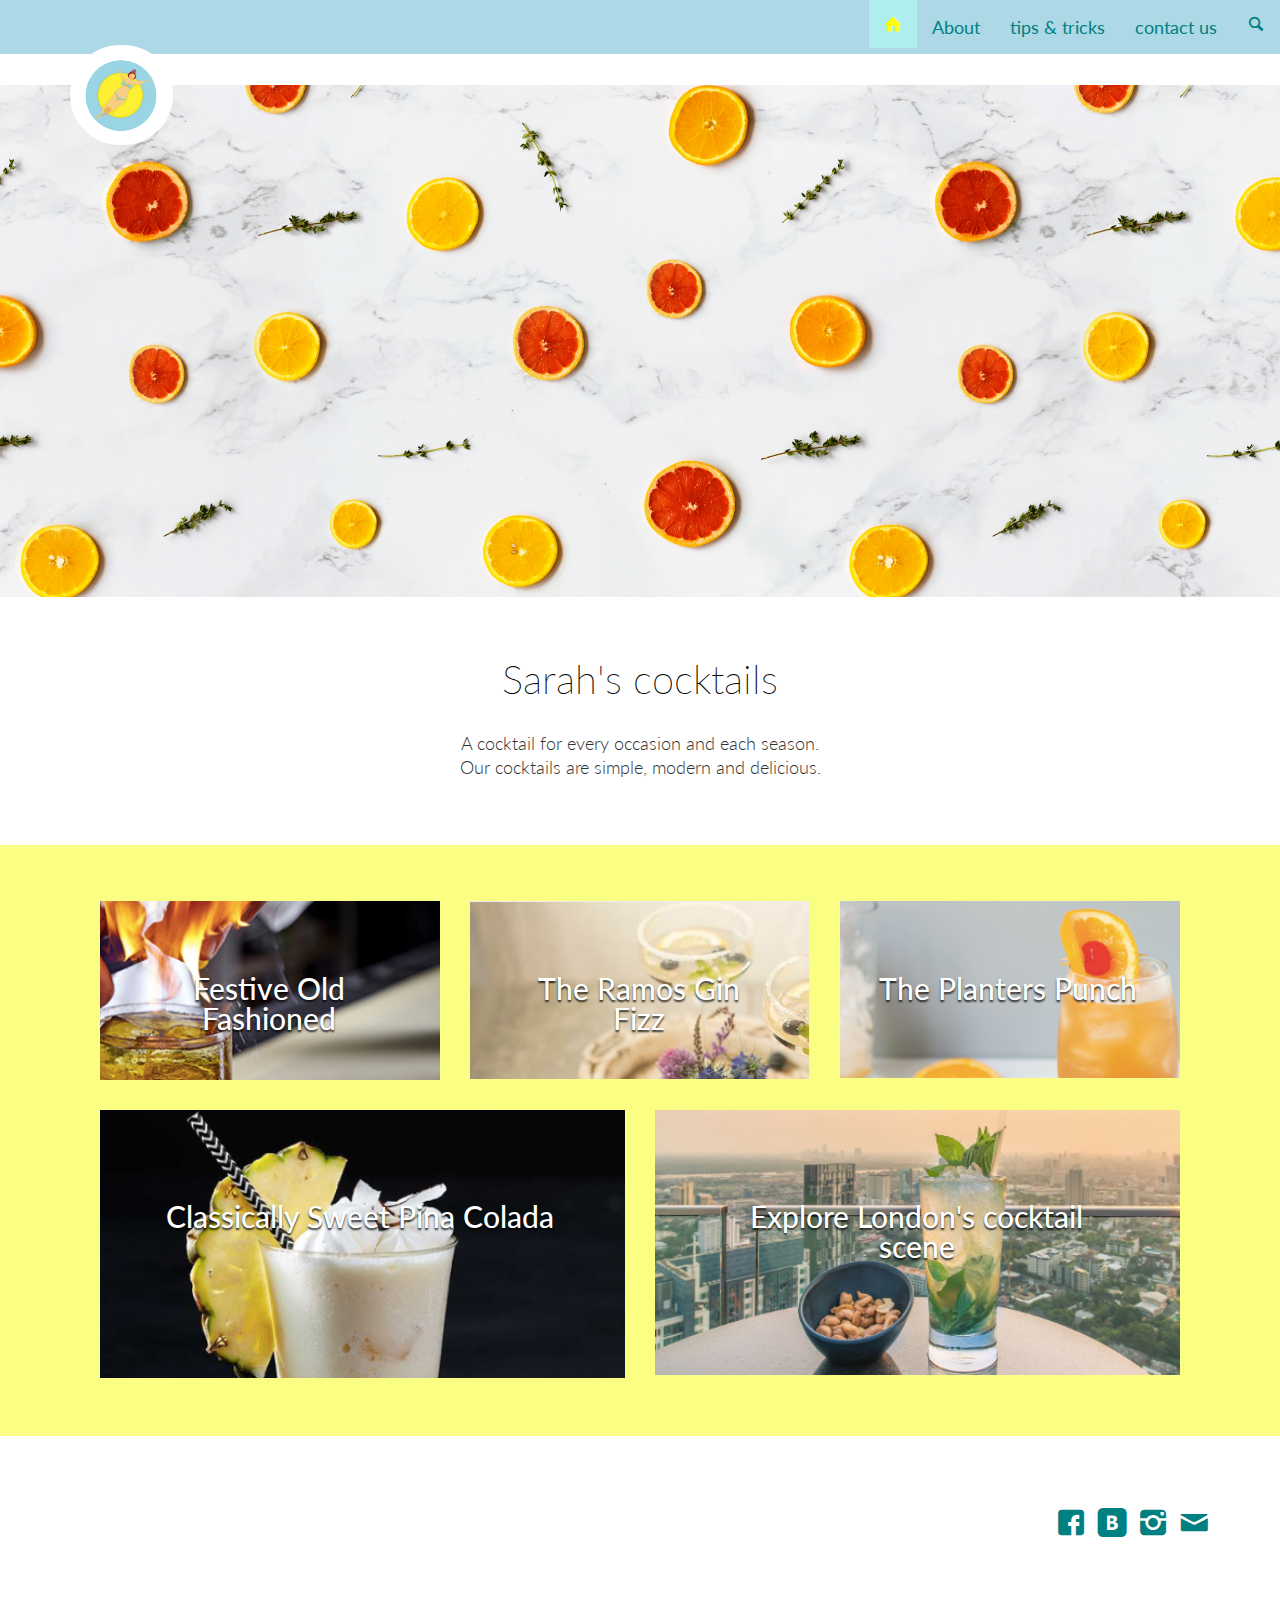
<file: index.html>
<!DOCTYPE html>
<head>
	<meta charset="utf-8">
	<title>Call Sarah</title>
	<meta name="description" content="">
	<meta name="author" content="">

	<!-- Moobile Specific Meta -->
	<meta name="viewport" content="width=device-width, initial-scale=1, maximum-scale=1, user-scalable=no">

	<link rel="stylesheet" href="style/styles.css" />
	<link href='http://fonts.googleapis.com/css?family=Roboto:400,100,300,500,700,900&subset=latin,cyrillic' rel='stylesheet'>
	<link href='http://fonts.googleapis.com/css?family=Philosopher&subset=latin,cyrillic' rel='stylesheet'>
	<link href="https://fonts.googleapis.com/css?family=Lato" rel="stylesheet">

</head>
<body>

	<header>
		<div class="row">
			<div class="navbar navbar-default navbar-fixed-top">

				<div class="header-1 hidden-xs">
					<div class="container">

						<div class="clearfix"></div>

							<a href="index.html">
								<img class="logo hidden-xs" src="images/logo.png" alt="Call Sarah - Cocktail making" />
							</a>

						<div class="clearfix"></div>

						<div class="nav navbar-nav navbar-right hidden-xs">
						<!--	<p>langs</p> -->
						</div>
					</div>
				</div>

				<div class="header-2">
					<div class="navbar-collapse collapse navbar-ex1-collapse">
						<ul class="nav navbar-nav navbar-right main-menu">
							<li class="active">
								<a href="index.html" class="icon-house"></a>
							</li>
							<li>
								<a href="#">About</a>
							</li>
							<li>
								<a href="#">tips & tricks</a>
							</li>
							<li>
								<a href="ContactUs.html">contact us</a>
							</li>
							<li>
								<a class="icon-search" href="#"></a>
							</li>
						</ul>
					</div>
				</div>
			</div>
		</div>
	</header>

	<section>
		<div class="slider hidden-xs">
			<a href="#">
				<img src="images/bg.png" alt="" />
			</a>
		</div>
		<img class="img-responsive visible-xs" src="images/bg.png" alt="" />
		<div class="container-fluid">
			<div class="row align-center desc">
				<div class="container">
					<div class="space1"></div>
					<h1>Sarah's cocktails</h1>
					<p>A cocktail for every occasion and each season.<br>
						Our cocktails are simple, modern and delicious.</p>

					<div class="space4"></div>
				</div>
			</div>
			<div class="row align-center services desc">
				<div class="container">
					<div class="triangle"></div>

					<div class="space4"></div>
					<div class="col-md-12">
						<ul class="inline">
							<li class="fast-btn col-md-4">
								<a href="oldfashioned.html">
									<figure>
										<p>
											Festive Old Fashioned
										</p>
										<img src="images/1.png" alt="Christmas holly and baubles" />
									</figure>
								</a>
							</li>
							<li class="fast-btn col-md-4">
								<a href="ramos.html">
									<figure>
										<p>
										The Ramos Gin Fizz
										</p>
										<img src="images/2.png" alt="" />
									</figure>
								</a>
							</li>
							<li class="fast-btn col-md-4">
								<a href="planters.html">
									<figure>
										<p>
											The Planters Punch
										</p>
										<img src="images/3.png" alt="" />
									</figure>
								</a>
							</li>
						</ul>
					</div>
					<div class="col-md-12">
						<ul class="inline">
							<li class="fast-btn col-md-6">
								<a href="pinacolada.html">
									<figure>
										<p>
											Classically Sweet Pina Colada
										</p>
										<img src="images/4.png" alt="" />
									</figure>
								</a>
							</li>
							<li class="fast-btn col-md-6">
								<a href="https://www.timeout.com/london/bars/best-bars-in-london-cocktail-bars" target="_blank">
									<figure>
										<p>
											Explore London's cocktail scene
										</p>
										<img src="images/5.png" alt="" />
									</figure>
								</a>
							</li>
						</ul>
					</div>
				</div>

				<div class="space2"></div>
			</div>
		</div>
	</section>

	<footer>
			<div class="container">
			<div class="space2"></div>
			<div class="row">
				<p class="col-md-offset-2 col-md-8 col-ms-12 col-xs-12">

				</p>
				<ul class="col-md-2 col-ms-12 col-xs-12 inline social-icons">
					<li>
						<div class="space4 hidden-xs"></div>
					</li>
					<li>
						<a href="#" class="icon-facebook" title="Facebook"></a>
					</li>
					<li>
						<a href="#" class="icon-vk" title="Вконтакте"></a>
					</li>
					<li>
						<a href="#" class="icon-instagram" title="Instagram"></a>
					</li>
					<li>
						<a href="#" class="icon-mail" title="Mail"></a>
					</li>
					<li>
						<div class="space3 hidden-xs"></div>
					</li>
				</ul>
			</div>
			<div class="space2"></div>
		</div>
			<div class="container">
	</footer>
</file>
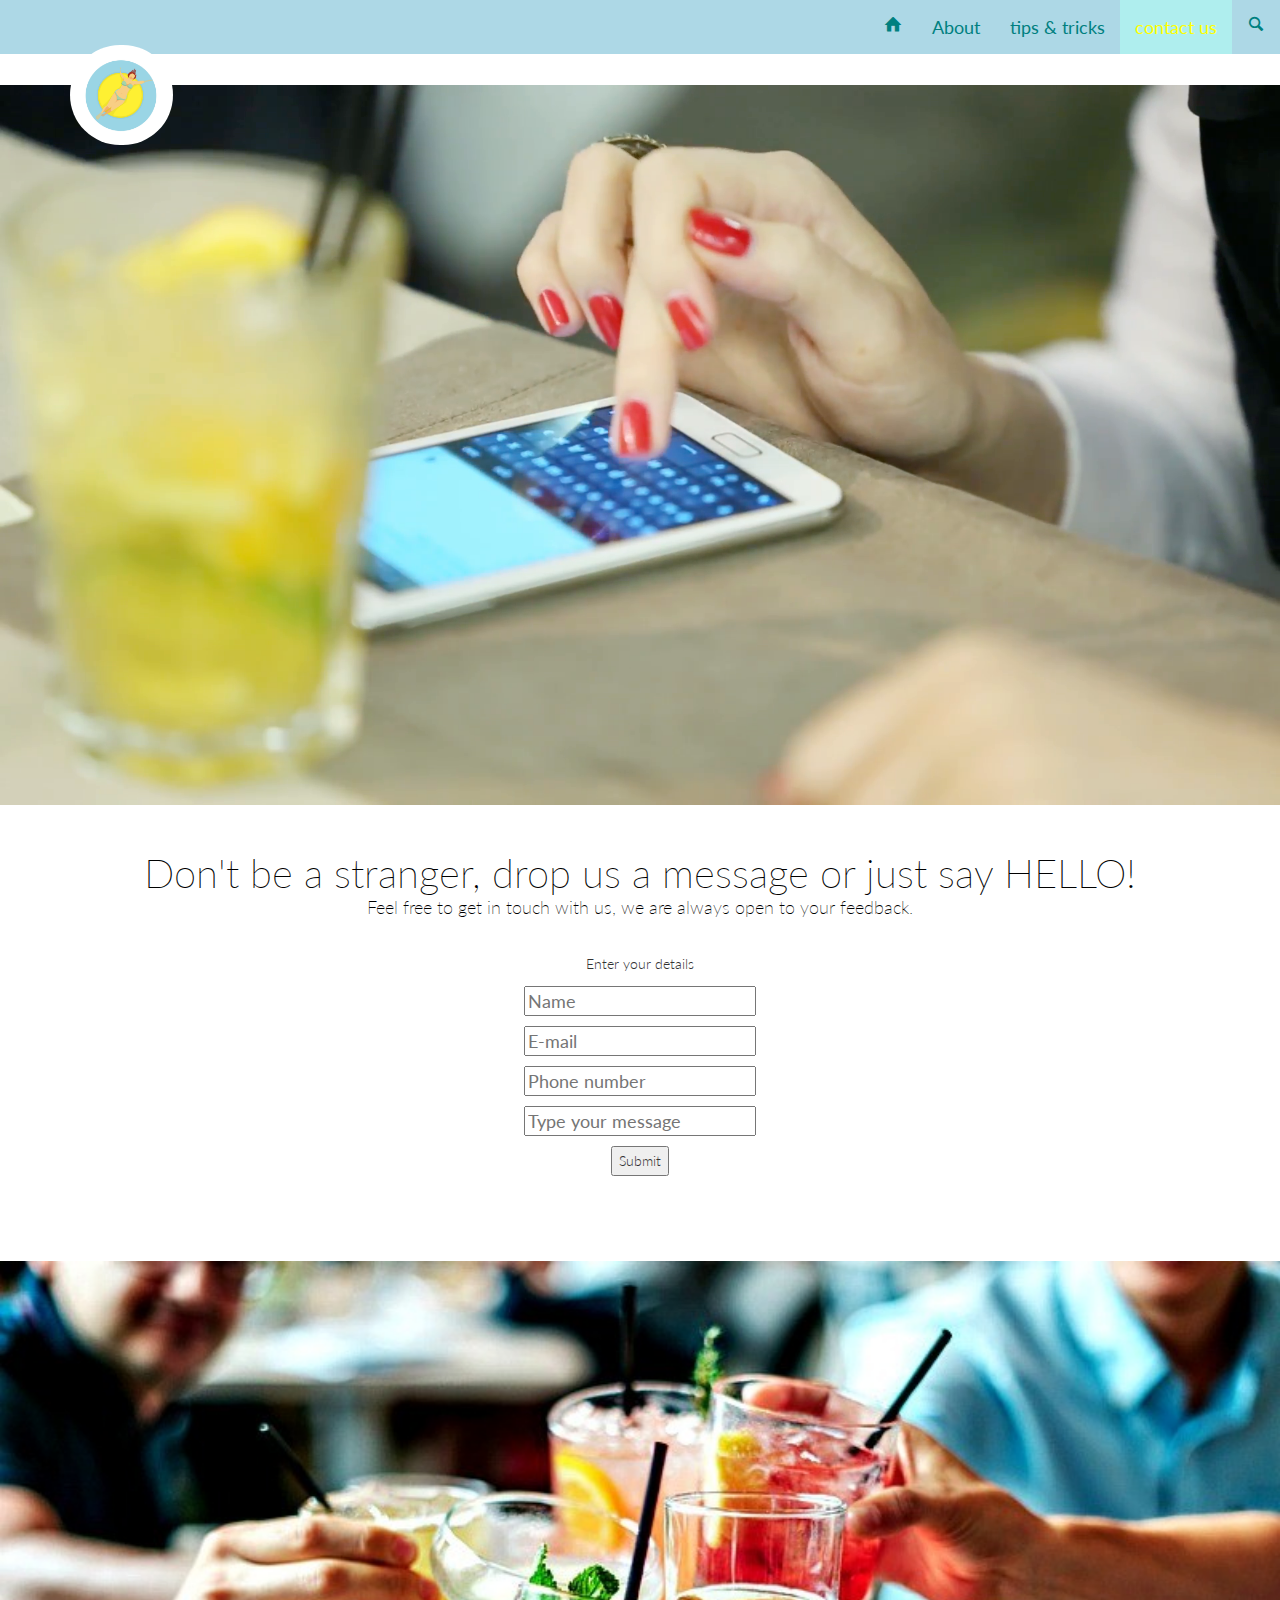
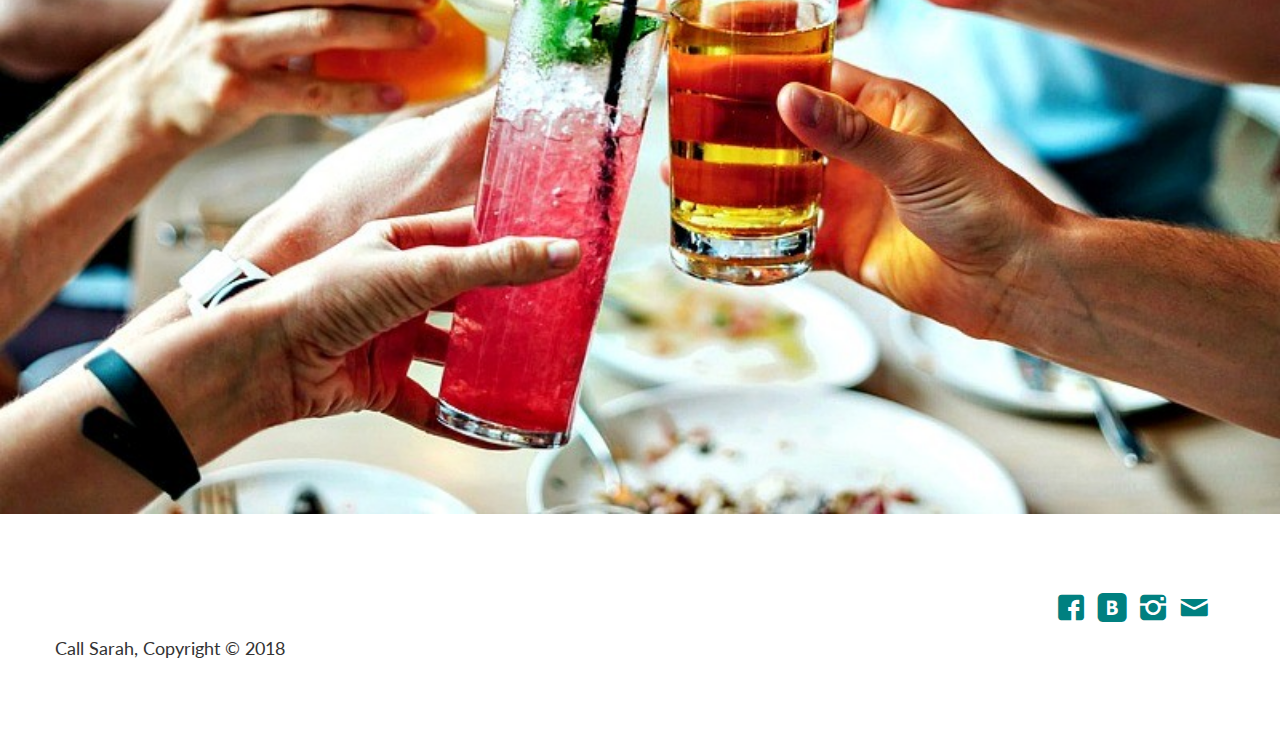
<file: ContactUs.html>
<!DOCTYPE html>
   <head>
	   <meta charset="utf-8">
	   <title>Call Sarah</title>
	   <meta name="description" content="Amazing Coctails Ideas">
	   <meta name="author" content="">
	   <!-- Moobile Specific Meta -->
	   <meta name="viewport" content="width=device-width, initial-scale=1, maximum-scale=1, user-scalable=no">
	   <link rel="stylesheet" href="style/styles.css" />
	   <link href='http://fonts.googleapis.com/css?family=Roboto:400,100,300,500,700,900&subset=latin,cyrillic' rel='stylesheet'>
		 <link href='http://fonts.googleapis.com/css?family=Philosopher&subset=latin,cyrillic' rel='stylesheet'>
		 <link href="https://fonts.googleapis.com/css?family=Lato" rel="stylesheet">
   </head>
    <body>
	    <header>
		   <div class="row">
			  <div class="navbar navbar-default navbar-fixed-top">
				 <div class="header-1 hidden-xs">
				  <div class="container">
				   <div class="clearfix">
				   </div>
					  <a href="Index.html">
						<img class="logo hidden-xs" src="images/logo.png" alt="Call Sarah - Cocktail making" />
					  </a>
						 <div class="clearfix">
						 </div>
						  <div class="nav navbar-nav navbar-right hidden-xs">
						  <!--	<p>langs</p> -->
						  </div>
					   </div>
				    </div>
					  <div class="header-2">
	 					 <div class="navbar-collapse collapse navbar-ex1-collapse">
	 						 <ul class="nav navbar-nav navbar-right main-menu">
	 							 <li><a href="index.html" class="icon-house"></a></li>
	 							 <li><a href="#">About</a></li>
	 							 <li><a href="#">tips & tricks</a></li>
                 <li class="active"><a href="ContactUs.html">contact us</a></li>
	 							 <li><a class="icon-search" href="#"></a></li>
						   </ul>
					    </div>
				     </div>
			   </div>
		    </div>
	    </header>
	  <section>
		 <div class="slider hidden-xs">
			<a href="#">
			 <img src="images/phone.png" alt="" />
			</a>
		 </div>
   </section>
	  <div class="row align-center desc">
	   <div class="container">
		  <div class="space1">
			 <h1>Don't be a stranger, drop us a message or just say HELLO!
				<p>Feel free to get in touch with us, we are always open to your feedback.</p>
       </h1>
			</div>
    </div>
	</div>
		<section id="Submission">
      <div class="container">
				<div class="row align-center desc">
					<h2> Enter your details</h2>
             <form>
               <ul><input type="Name" placeholder="Name"></ul>
						   <ul><input type="Email" placeholder="E-mail"></ul>
						   <ul><input type="Number" placeholder="Phone number"></ul>
						   <ul><input type="Text" placeholder="Type your message"></ul>
						   <button class="button">Submit</button>
				       <script> alert("Javascript works!") $("button").on("click", function(){ alert("clicked!") }); </script>
						 </form>
						</div>
			     </div>
			   </section>
    <footer>
	   <section>
		  <div class="slider hidden-xs">
		   <a href="#"> <img src="images/drinks.jpg" alt="" /></a>
		  </div>
	   </section>
		   <div class="container">
		    <div class="space2"></div>
		     <div class="row">
			     <p class="col-md-offset-2 col-md-8 col-ms-12 col-xs-12"></p>
			     <ul class="col-md-2 col-ms-12 col-xs-12 inline social-icons">
				    <li>
					   <div class="space4 hidden-xs"></div>
				    </li>
				    <li><a href="#" class="icon-facebook" title="Facebook"></a></li>
				    <li><a href="#" class="icon-vk" title="Вконтакте"></a></li>
				    <li><a href="#" class="icon-instagram" title="Instagram"></a></li>
				    <li><a href="#" class="icon-mail" title="Mail"></a></li>
            </ul>
					  <ul><p>Call Sarah, Copyright &copy; 2018</p></ul>
					  <div class="space3 hidden-xs"></div>
		       </div>
		      <div class="space2"></div>
	    </div>
    </footer>
  </body>
 </html>
</file>
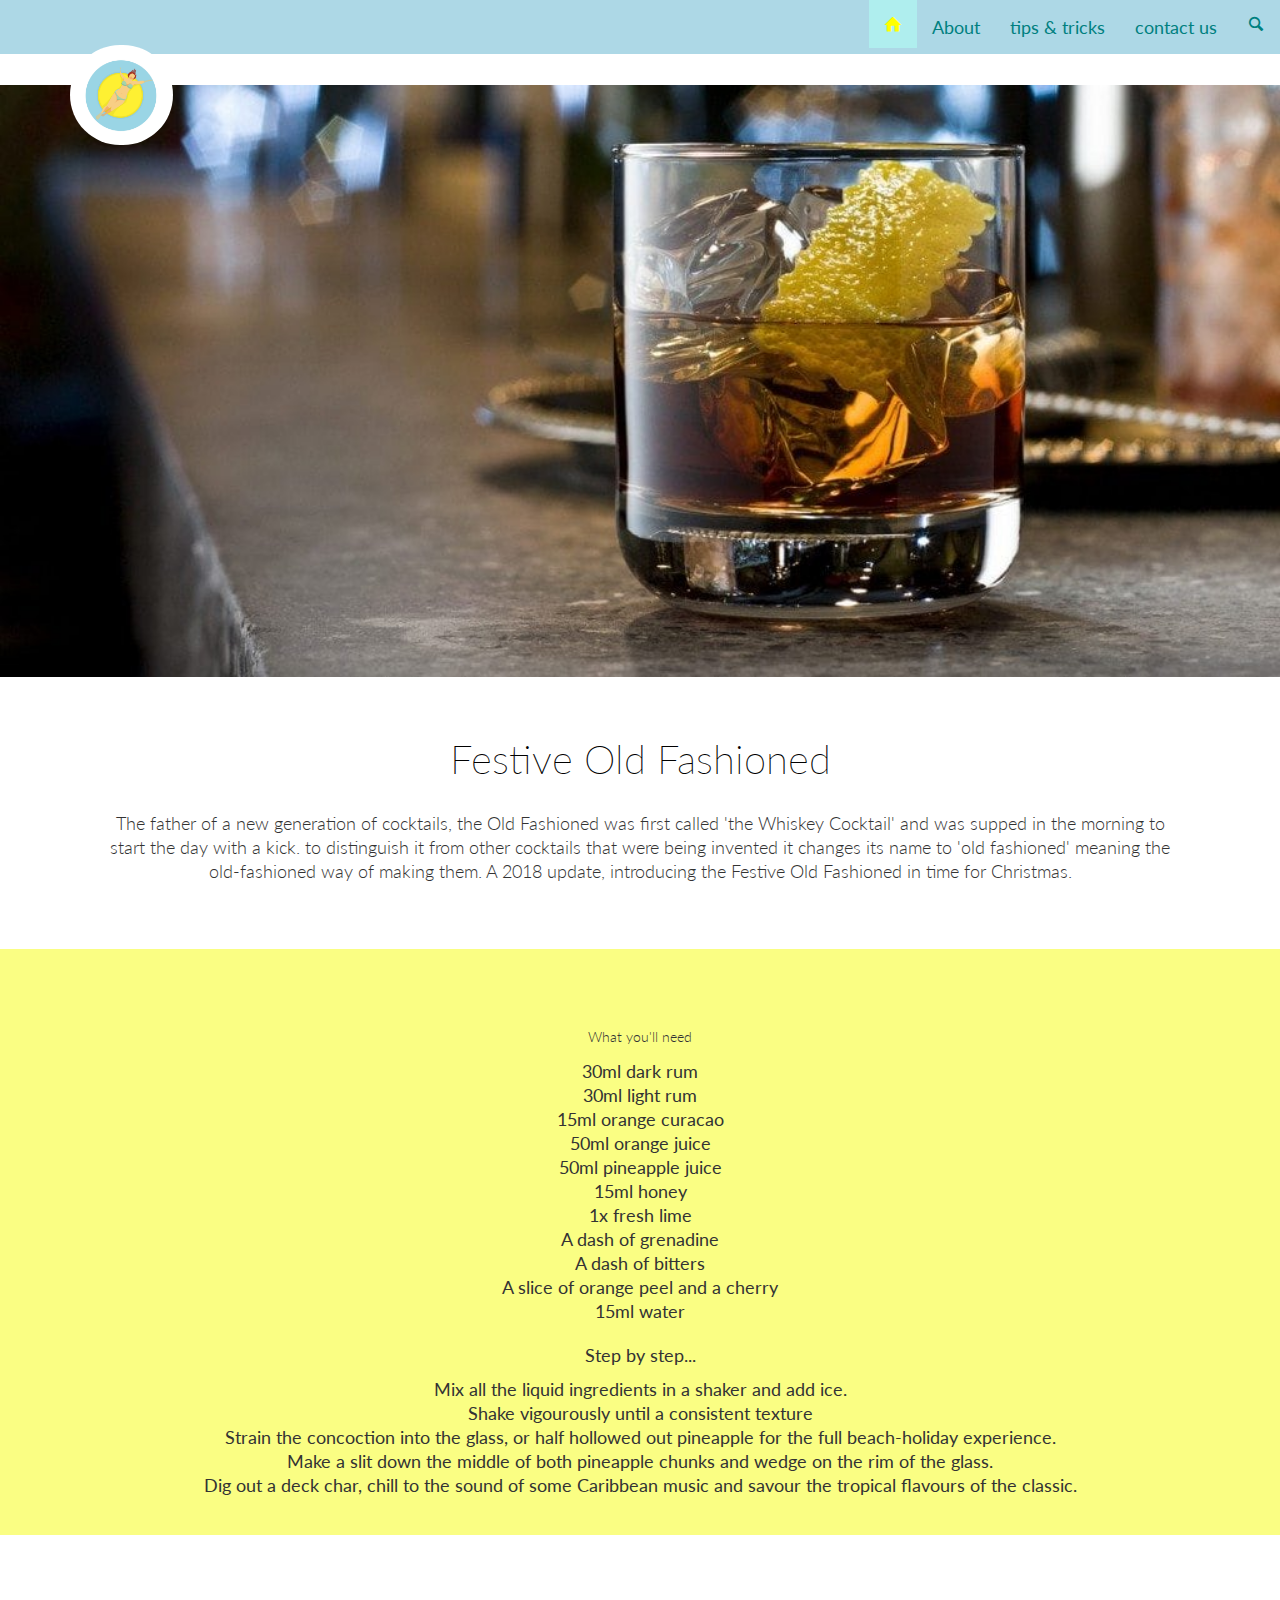
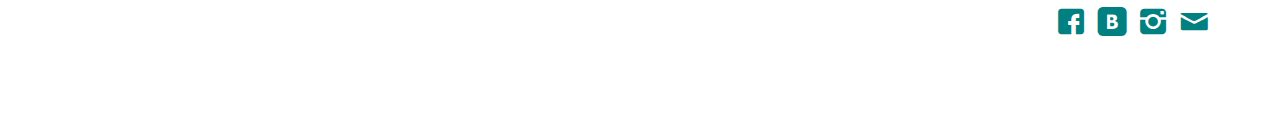
<file: oldfashioned.html>
<!DOCTYPE html>
<head>
	<meta charset="utf-8">
	<title>Call Sarah</title>
	<meta name="description" content="">
	<meta name="author" content="">

	<!-- Moobile Specific Meta -->
	<meta name="viewport" content="width=device-width, initial-scale=1, maximum-scale=1, user-scalable=no">

	<link rel="stylesheet" href="style/styles.css" />
	<link href='http://fonts.googleapis.com/css?family=Roboto:400,100,300,500,700,900&subset=latin,cyrillic' rel='stylesheet'>
	<link href='http://fonts.googleapis.com/css?family=Philosopher&subset=latin,cyrillic' rel='stylesheet'>
	<link href="https://fonts.googleapis.com/css?family=Lato" rel="stylesheet">

</head>
<body>

	<header>
		<div class="row">
			<div class="navbar navbar-default navbar-fixed-top">

				<div class="header-1 hidden-xs">
					<div class="container">

						<div class="clearfix"></div>

							<a href="index.html">
								<img class="logo hidden-xs" src="images/logo.png" alt="Call Sarah - Cocktail making" />
							</a>

						<div class="clearfix"></div>

						<div class="nav navbar-nav navbar-right hidden-xs">
						<!--	<p>langs</p> -->
						</div>
					</div>
				</div>

				<div class="header-2">
					<div class="navbar-collapse collapse navbar-ex1-collapse">
						<ul class="nav navbar-nav navbar-right main-menu">
							<li class="active">
								<a href="index.html" class="icon-house"></a>
							</li>
							<li>
								<a href="#">About</a>
							</li>
							<li>
								<a href="#">tips & tricks</a>
							</li>
							<li>
								<a href="ContactUs.html">contact us</a>
							</li>
							<li>
								<a class="icon-search" href="#"></a>
							</li>
						</ul>
					</div>
				</div>
			</div>
		</div>
	</header>

	<section>
		<div class="slider hidden-xs">
			<a href="#">
				<img src="images/old.jpg" alt="" />
			</a>
		</div>
		<img class="img-responsive visible-xs" src="images/bg.png" alt="" />
		<div class="container-fluid">
			<div class="row align-center desc">
				<div class="container">
					<div class="space1"></div>
					<h1>Festive Old Fashioned</h1>
					<p>The father of a new generation of cocktails, the Old Fashioned was first called
					'the Whiskey Cocktail' and was supped in the morning to start the day with a kick. to distinguish
				it from other cocktails that were being invented it changes its name to 'old fashioned' meaning
			the old-fashioned way of making them. A 2018 update, introducing the Festive Old Fashioned in time for Christmas.</p>

					<div class="space4"></div>
				</div>
			</div>


			<div class="row align-center services desc">
				<div class="container">
					<div class="triangle"></div>

					<div class="space4"></div>
          <h2>What you'll need</h2>
          <ul class="inline">
						<li>30ml dark rum</li>
            <br><li>30ml light rum</li>
            <br><li>15ml orange curacao</li>
            <br><li>50ml orange juice</li>
            <br><li>50ml pineapple juice</li>
            <br><li>15ml honey</li>
            <br><li>1x fresh lime</li>
            <br><li>A dash of grenadine</li>
            <br><li>A dash of bitters</li>
            <br><li>A slice of orange peel and a cherry</li>
            <br><li>15ml water</li>
          <br><h2>Step by step...</h2>
					<ol class="inline">
						<li>Mix all the liquid ingredients in a shaker and add ice.</li>
						<br><li>Shake vigourously until a consistent texture</li>
						<li>Strain the concoction into the glass, or half hollowed out pineapple
							for the full beach-holiday experience.</li>
						<li>Make a slit down the middle of both pineapple chunks and wedge on the rim of the glass.</li>
						<br><li>Dig out a deck char, chill to the sound of some Caribbean music and savour the tropical flavours of the classic.</li>
					</ol>
				</div>

				<div class="space2"></div>
			</div>
		</div>
	</section>

	<footer>
			<div class="container">
			<div class="space2"></div>
			<div class="row">
				<p class="col-md-offset-2 col-md-8 col-ms-12 col-xs-12">

				</p>
				<ul class="col-md-2 col-ms-12 col-xs-12 inline social-icons">
					<li>
						<div class="space4 hidden-xs"></div>
					</li>
					<li>
						<a href="#" class="icon-facebook" title="Facebook"></a>
					</li>
					<li>
						<a href="#" class="icon-vk" title="Вконтакте"></a>
					</li>
					<li>
						<a href="#" class="icon-instagram" title="Instagram"></a>
					</li>
					<li>
						<a href="#" class="icon-mail" title="Mail"></a>
					</li>
					<li>
						<div class="space3 hidden-xs"></div>
					</li>
				</ul>
			</div>
			<div class="space2"></div>
		</div>
			<div class="container">
	</footer>
</file>
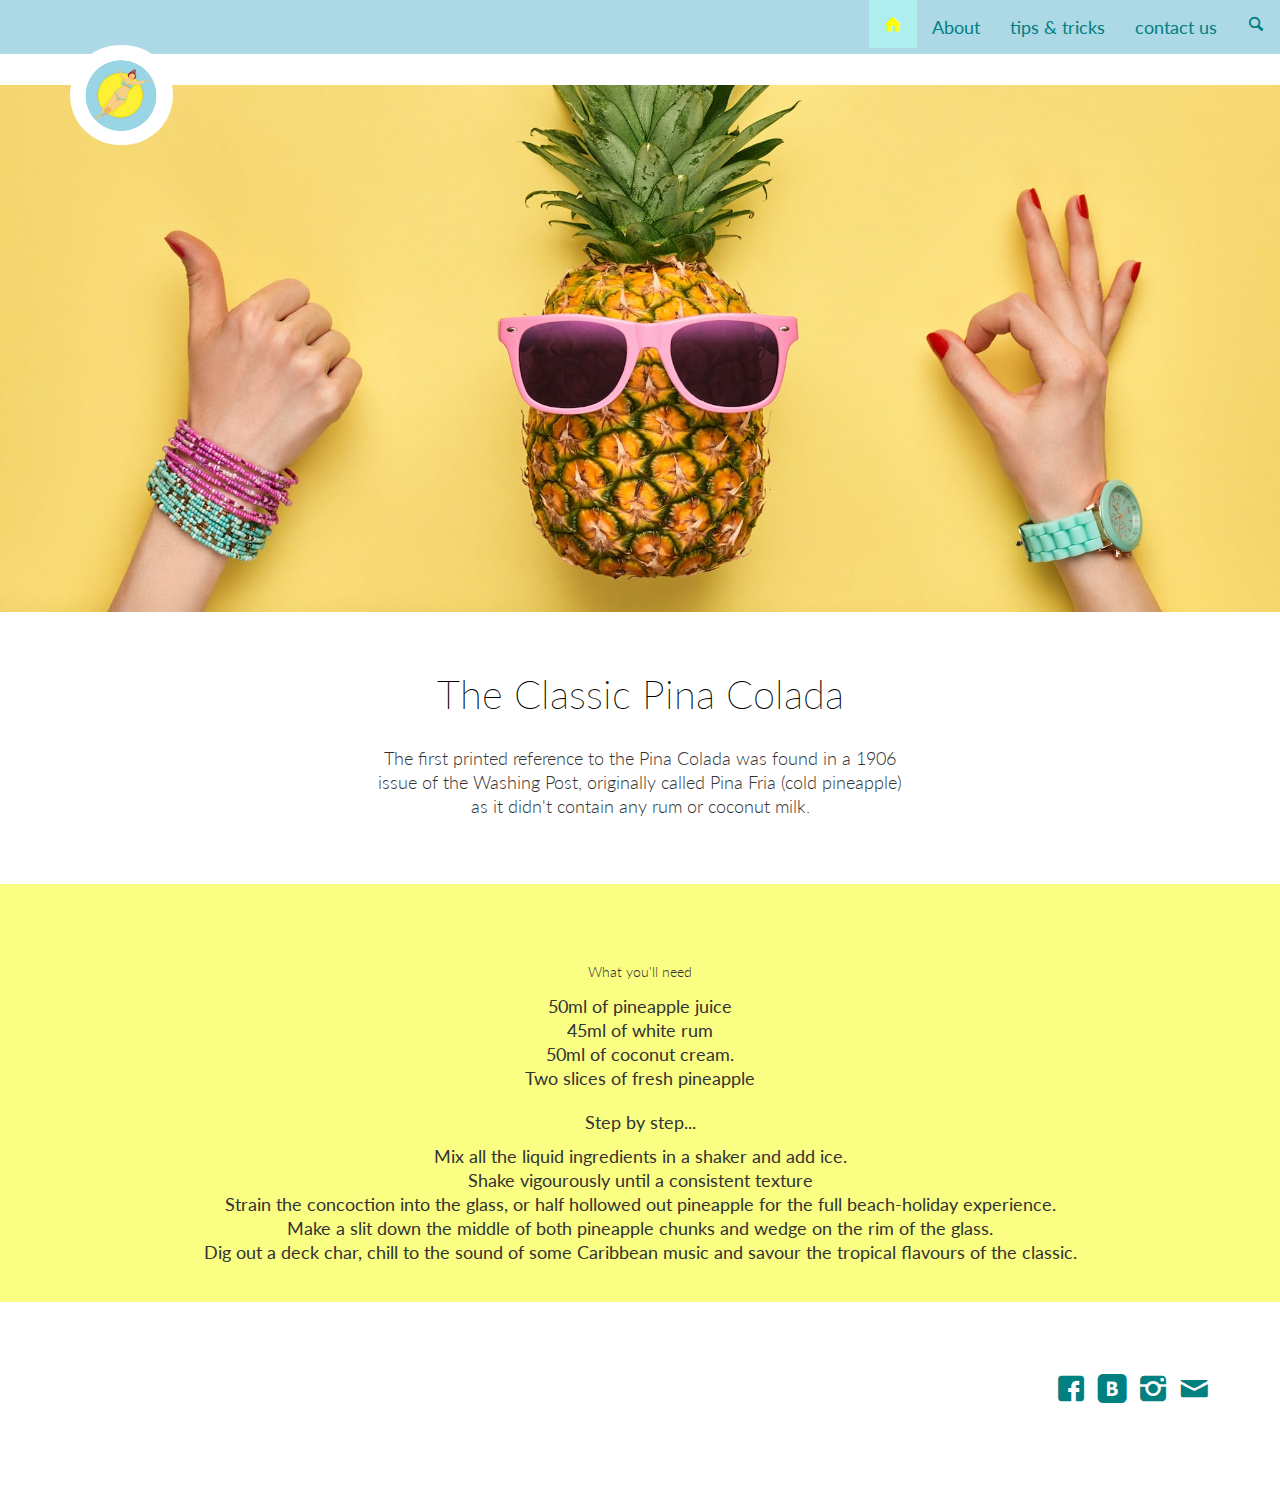
<file: pinacolada.html>
<!DOCTYPE html>
<head>
	<meta charset="utf-8">
	<title>Call Sarah</title>
	<meta name="description" content="">
	<meta name="author" content="">

	<!-- Moobile Specific Meta -->
	<meta name="viewport" content="width=device-width, initial-scale=1, maximum-scale=1, user-scalable=no">

	<link rel="stylesheet" href="style/styles.css" />
	<link href='http://fonts.googleapis.com/css?family=Roboto:400,100,300,500,700,900&subset=latin,cyrillic' rel='stylesheet'>
	<link href='http://fonts.googleapis.com/css?family=Philosopher&subset=latin,cyrillic' rel='stylesheet'>
	<link href="https://fonts.googleapis.com/css?family=Lato" rel="stylesheet">

</head>
<body>

	<header>
		<div class="row">
			<div class="navbar navbar-default navbar-fixed-top">

				<div class="header-1 hidden-xs">
					<div class="container">

						<div class="clearfix"></div>

							<a href="index.html">
								<img class="logo hidden-xs" src="images/logo.png" alt="Call Sarah - Cocktail making" />
							</a>

						<div class="clearfix"></div>

						<div class="nav navbar-nav navbar-right hidden-xs">
						<!--	<p>langs</p> -->
						</div>
					</div>
				</div>

				<div class="header-2">
					<div class="navbar-collapse collapse navbar-ex1-collapse">
						<ul class="nav navbar-nav navbar-right main-menu">
							<li class="active">
								<a href="index.html" class="icon-house"></a>
							</li>
							<li>
								<a href="#">About</a>
							</li>
							<li>
								<a href="#">tips & tricks</a>
							</li>
							<li>
								<a href="ContactUs.html">contact us</a>
							</li>
							<li>
								<a class="icon-search" href="#"></a>
							</li>
						</ul>
					</div>
				</div>
			</div>
		</div>
	</header>

	<section>
		<div class="slider hidden-xs">
			<a href="#">
				<img src="images/pineapple.jpg" alt="" />
			</a>
		</div>
		<img class="img-responsive visible-xs" src="images/bg.png" alt="" />
		<div class="container-fluid">
			<div class="row align-center desc">
				<div class="container">
					<div class="space1"></div>
					<h1>The Classic Pina Colada</h1>
					<p>The first printed reference to the Pina Colada was found in a 1906<br>
            issue of the Washing Post, originally called Pina Fria (cold pineapple)<br>
            as it didn't contain any rum or coconut milk.</p>

					<div class="space4"></div>
				</div>
			</div>


			<div class="row align-center services desc">
				<div class="container">
					<div class="triangle"></div>

					<div class="space4"></div>
          <h2>What you'll need</h2>
          <ul class="inline">
            <li>50ml of pineapple juice</li>
            <br><li>45ml of white rum</li>
            <br><li>50ml of coconut cream.</li>
            <br><li>Two slices of fresh pineapple</li>
          <br><h2>Step by step...</h2>
					<ol class="inline">
            <li>Mix all the liquid ingredients in a shaker and add ice.</li>
            <br><li>Shake vigourously until a consistent texture</li>
            <li>Strain the concoction into the glass, or half hollowed out pineapple
              for the full beach-holiday experience.</li>
            <li>Make a slit down the middle of both pineapple chunks and wedge on the rim of the glass.</li>
            <br><li>Dig out a deck char, chill to the sound of some Caribbean music and savour the tropical flavours of the classic.</li>
					</ol>
				</div>

				<div class="space2"></div>
			</div>
		</div>
	</section>

	<footer>
			<div class="container">
			<div class="space2"></div>
			<div class="row">
				<p class="col-md-offset-2 col-md-8 col-ms-12 col-xs-12">

				</p>
				<ul class="col-md-2 col-ms-12 col-xs-12 inline social-icons">
					<li>
						<div class="space4 hidden-xs"></div>
					</li>
					<li>
						<a href="#" class="icon-facebook" title="Facebook"></a>
					</li>
					<li>
						<a href="#" class="icon-vk" title="Вконтакте"></a>
					</li>
					<li>
						<a href="#" class="icon-instagram" title="Instagram"></a>
					</li>
					<li>
						<a href="#" class="icon-mail" title="Mail"></a>
					</li>
					<li>
						<div class="space3 hidden-xs"></div>
					</li>
				</ul>
			</div>
			<div class="space2"></div>
		</div>
			<div class="container">
	</footer>
</file>
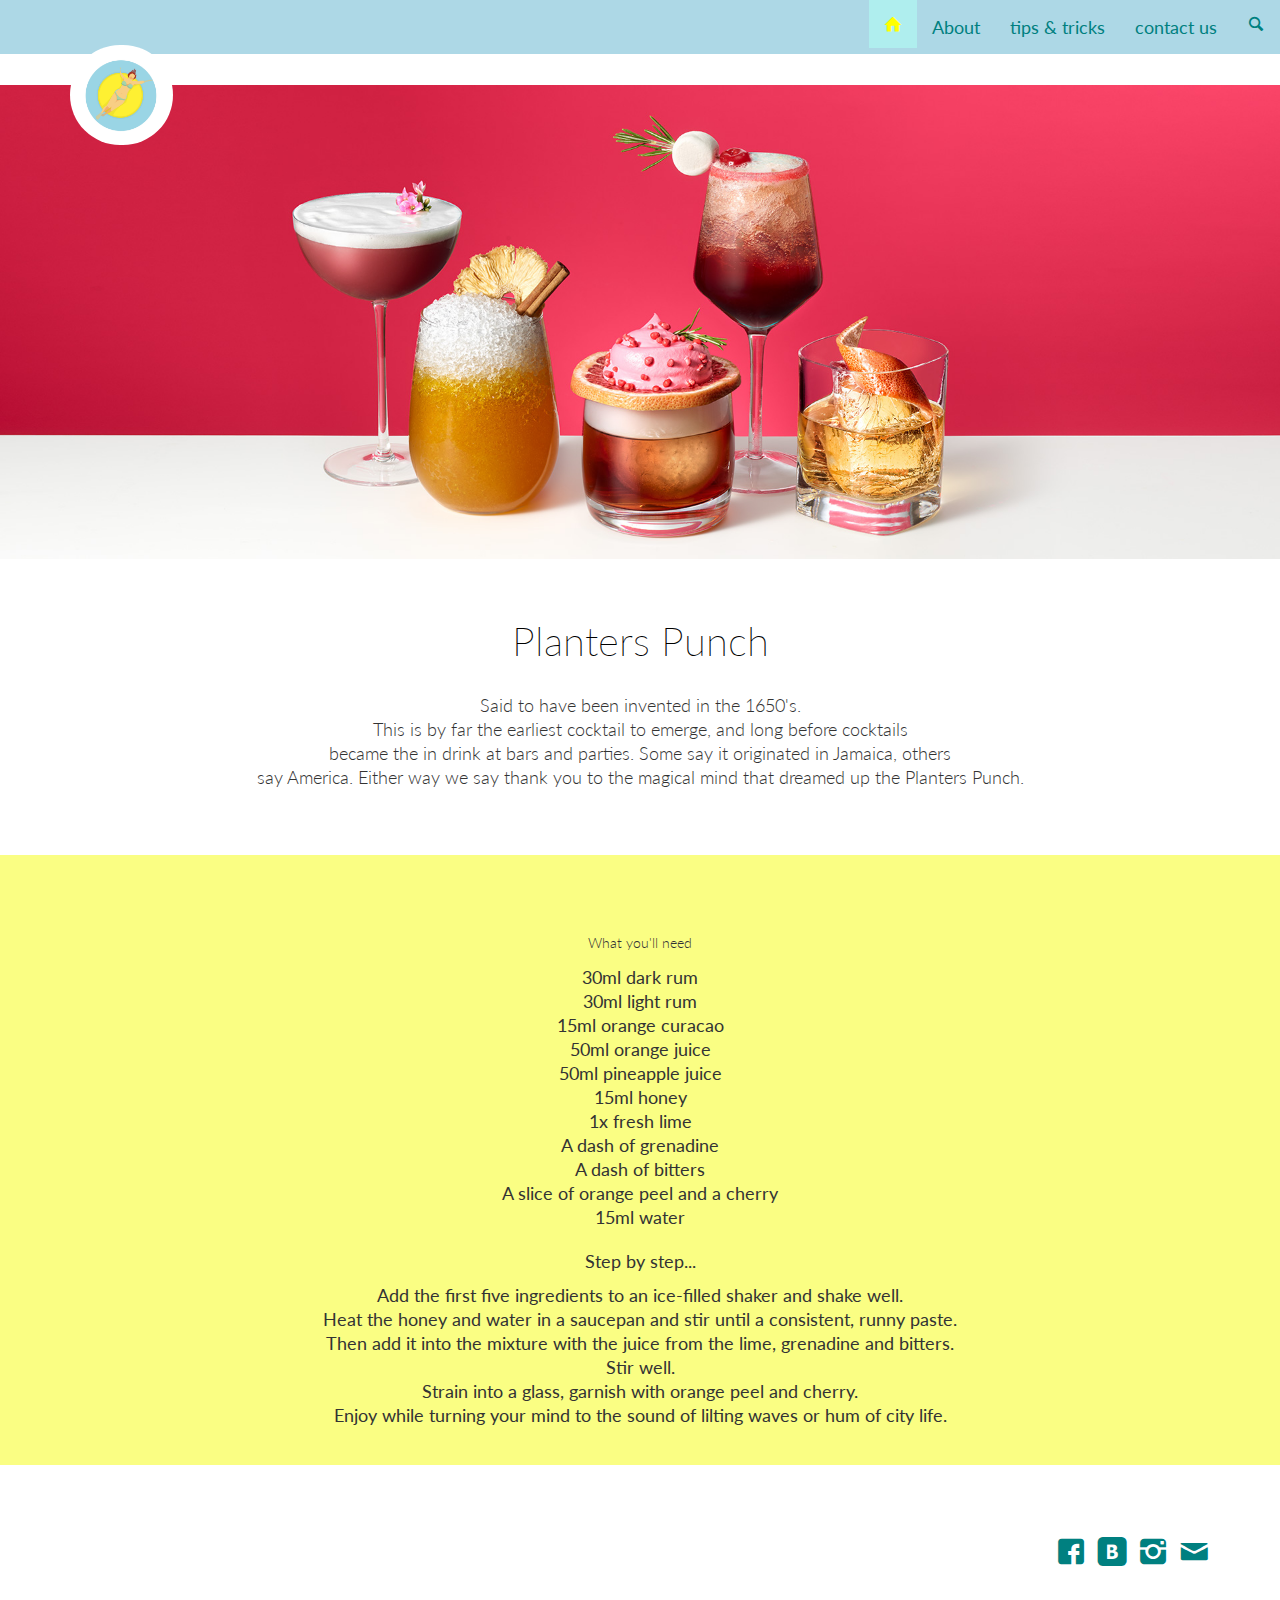
<file: planters.html>
<!DOCTYPE html>
<head>
	<meta charset="utf-8">
	<title>Call Sarah</title>
	<meta name="description" content="">
	<meta name="author" content="">

	<!-- Moobile Specific Meta -->
	<meta name="viewport" content="width=device-width, initial-scale=1, maximum-scale=1, user-scalable=no">

	<link rel="stylesheet" href="style/styles.css" />
	<link href='http://fonts.googleapis.com/css?family=Roboto:400,100,300,500,700,900&subset=latin,cyrillic' rel='stylesheet'>
	<link href='http://fonts.googleapis.com/css?family=Philosopher&subset=latin,cyrillic' rel='stylesheet'>
	<link href="https://fonts.googleapis.com/css?family=Lato" rel="stylesheet">

</head>
<body>

	<header>
		<div class="row">
			<div class="navbar navbar-default navbar-fixed-top">

				<div class="header-1 hidden-xs">
					<div class="container">

						<div class="clearfix"></div>

							<a href="index.html">
								<img class="logo hidden-xs" src="images/logo.png" alt="Call Sarah - Cocktail making" />
							</a>

						<div class="clearfix"></div>

						<div class="nav navbar-nav navbar-right hidden-xs">
						<!--	<p>langs</p> -->
						</div>
					</div>
				</div>

				<div class="header-2">
					<div class="navbar-collapse collapse navbar-ex1-collapse">
						<ul class="nav navbar-nav navbar-right main-menu">
							<li class="active">
								<a href="index.html" class="icon-house"></a>
							</li>
							<li>
								<a href="#">About</a>
							</li>
							<li>
								<a href="#">tips & tricks</a>
							</li>
							<li>
								<a href="ContactUs.html">contact us</a>
							</li>
							<li>
								<a class="icon-search" href="#"></a>
							</li>
						</ul>
					</div>
				</div>
			</div>
		</div>
	</header>

	<section>
		<div class="slider hidden-xs">
			<a href="#">
				<img src="images/punch.jpg" alt="" />
			</a>
		</div>
		<img class="img-responsive visible-xs" src="images/bg.png" alt="" />
		<div class="container-fluid">
			<div class="row align-center desc">
				<div class="container">
					<div class="space1"></div>
					<h1>Planters Punch</h1>
					<p>Said to have been invented in the 1650's.<br>
            This is by far the earliest cocktail to emerge, and long before cocktails <br>
            became the in drink at bars and parties. Some say it originated in Jamaica, others<br>
          say America. Either way we say thank you to the magical mind that dreamed up the Planters Punch.</p>

					<div class="space4"></div>
				</div>
			</div>


			<div class="row align-center services desc">
				<div class="container">
					<div class="triangle"></div>

					<div class="space4"></div>
          <h2>What you'll need</h2>
          <ul class="inline">
            <li>30ml dark rum</li>
            <br><li>30ml light rum</li>
            <br><li>15ml orange curacao</li>
            <br><li>50ml orange juice</li>
            <br><li>50ml pineapple juice</li>
            <br><li>15ml honey</li>
            <br><li>1x fresh lime</li>
            <br><li>A dash of grenadine</li>
            <br><li>A dash of bitters</li>
            <br><li>A slice of orange peel and a cherry</li>
            <br><li>15ml water</li>
          <br><h2>Step by step...</h2>
					<ol class="inline">
            <li>Add the first five ingredients to an ice-filled shaker and shake well.</li>
            <br><li>Heat the honey and water in a saucepan and stir until a consistent, runny paste.</li>
            <li>Then add it into the mixture with the juice from the lime, grenadine and bitters.</li>
            <br><li>Stir well.</li>
            <br><li>Strain into a glass, garnish with orange peel and cherry.</li>
            <br><li>Enjoy while turning your mind to the sound of lilting waves or hum of city life.</li>
					</ol>
				</div>

				<div class="space2"></div>
			</div>
		</div>
	</section>

	<footer>
			<div class="container">
			<div class="space2"></div>
			<div class="row">
				<p class="col-md-offset-2 col-md-8 col-ms-12 col-xs-12">

				</p>
				<ul class="col-md-2 col-ms-12 col-xs-12 inline social-icons">
					<li>
						<div class="space4 hidden-xs"></div>
					</li>
					<li>
						<a href="#" class="icon-facebook" title="Facebook"></a>
					</li>
					<li>
						<a href="#" class="icon-vk" title="Вконтакте"></a>
					</li>
					<li>
						<a href="#" class="icon-instagram" title="Instagram"></a>
					</li>
					<li>
						<a href="#" class="icon-mail" title="Mail"></a>
					</li>
					<li>
						<div class="space3 hidden-xs"></div>
					</li>
				</ul>
			</div>
			<div class="space2"></div>
		</div>
			<div class="container">
	</footer>
</file>
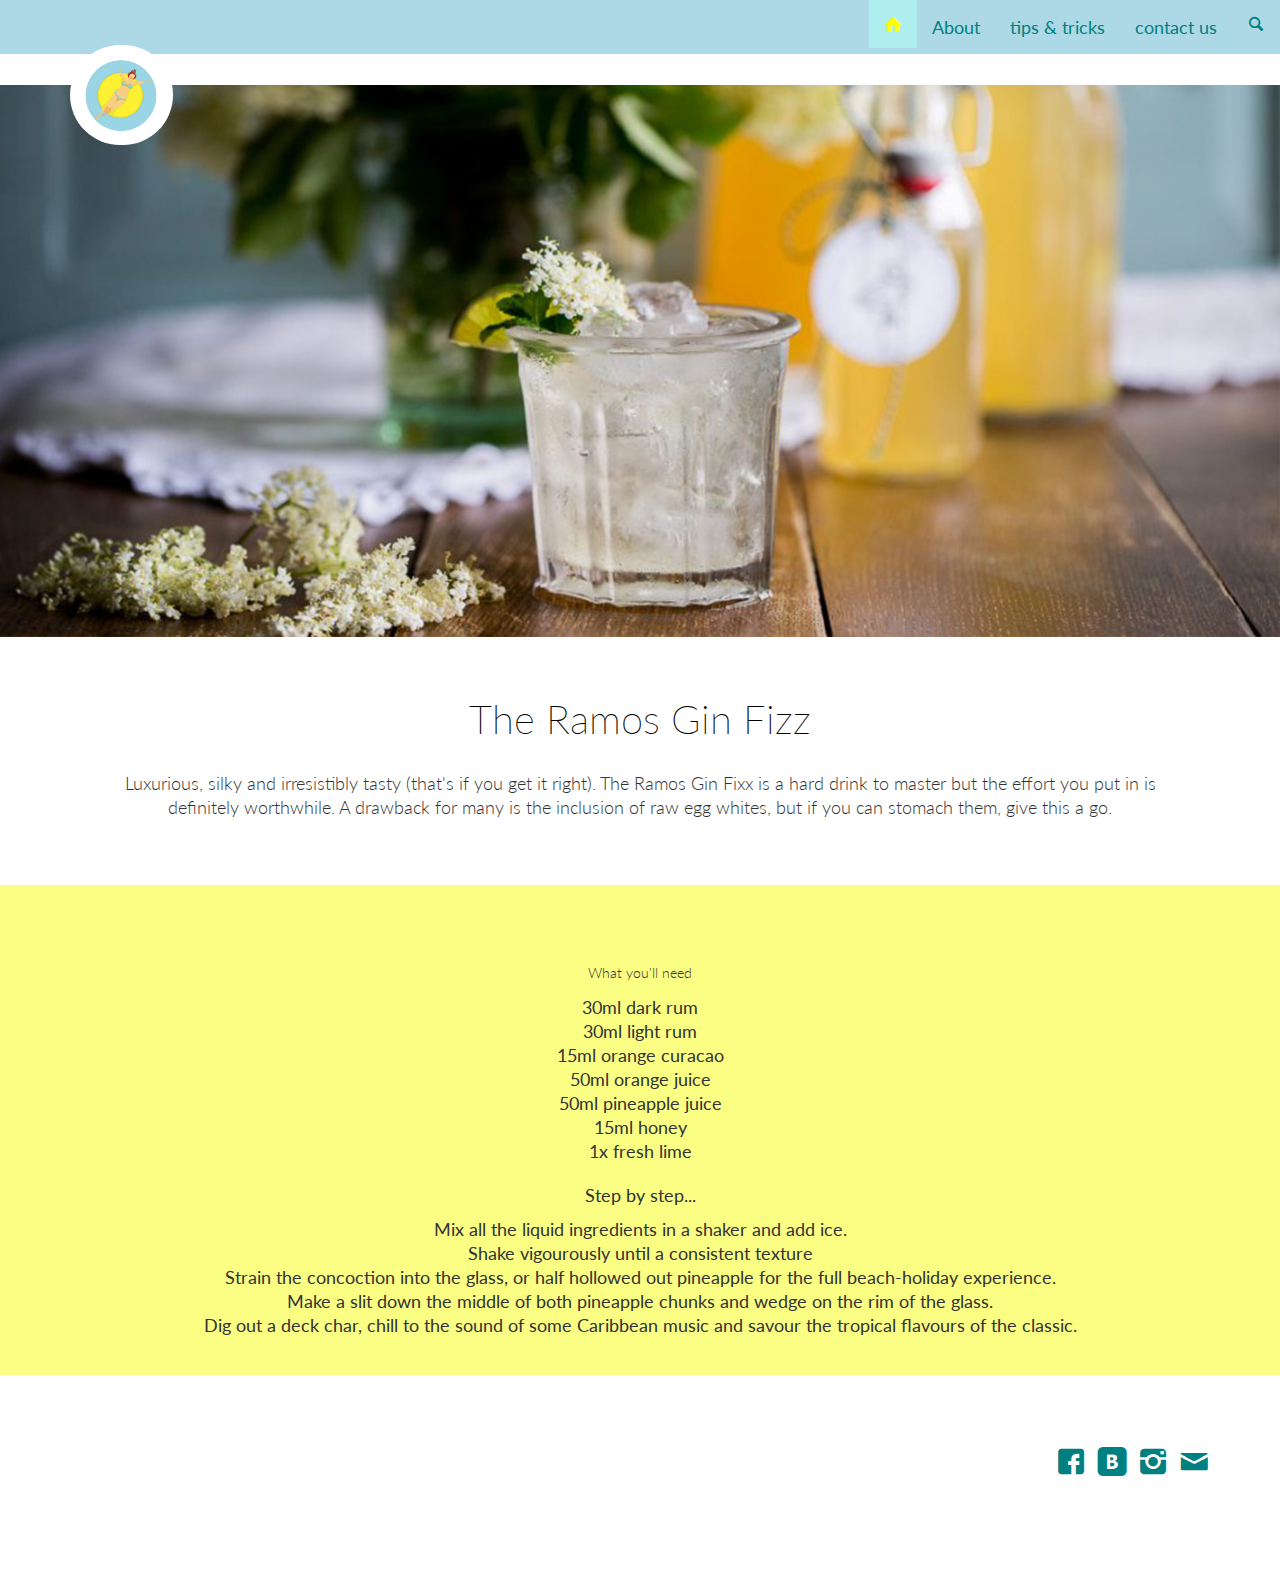
<file: ramos.html>
<!DOCTYPE html>
<head>
	<meta charset="utf-8">
	<title>Call Sarah</title>
	<meta name="description" content="">
	<meta name="author" content="">

	<!-- Moobile Specific Meta -->
	<meta name="viewport" content="width=device-width, initial-scale=1, maximum-scale=1, user-scalable=no">

	<link rel="stylesheet" href="style/styles.css" />
	<link href='http://fonts.googleapis.com/css?family=Roboto:400,100,300,500,700,900&subset=latin,cyrillic' rel='stylesheet'>
	<link href='http://fonts.googleapis.com/css?family=Philosopher&subset=latin,cyrillic' rel='stylesheet'>
	<link href="https://fonts.googleapis.com/css?family=Lato" rel="stylesheet">

</head>
<body>

	<header>
		<div class="row">
			<div class="navbar navbar-default navbar-fixed-top">

				<div class="header-1 hidden-xs">
					<div class="container">

						<div class="clearfix"></div>

							<a href="index.html">
								<img class="logo hidden-xs" src="images/logo.png" alt="Call Sarah - Cocktail making" />
							</a>

						<div class="clearfix"></div>

						<div class="nav navbar-nav navbar-right hidden-xs">
						<!--	<p>langs</p> -->
						</div>
					</div>
				</div>

				<div class="header-2">
					<div class="navbar-collapse collapse navbar-ex1-collapse">
						<ul class="nav navbar-nav navbar-right main-menu">
							<li class="active">
								<a href="index.html" class="icon-house"></a>
							</li>
							<li>
								<a href="#">About</a>
							</li>
							<li>
								<a href="#">tips & tricks</a>
							</li>
							<li>
								<a href="ContactUs.html">contact us</a>
							</li>
							<li>
								<a class="icon-search" href="#"></a>
							</li>
						</ul>
					</div>
				</div>
			</div>
		</div>
	</header>

	<section>
		<div class="slider hidden-xs">
			<a href="#">
				<img src="images/gin.jpg" alt="" />
			</a>
		</div>
		<img class="img-responsive visible-xs" src="images/bg.png" alt="" />
		<div class="container-fluid">
			<div class="row align-center desc">
				<div class="container">
					<div class="space1"></div>
					<h1>The Ramos Gin Fizz</h1>
					<p>Luxurious, silky and irresistibly tasty (that's if you get it right).
					The Ramos Gin Fixx is a hard drink to master but the effort you put in is definitely
				worthwhile. A drawback for many is the inclusion of raw egg whites,
				but if you can stomach them, give this a go.</p>

					<div class="space4"></div>
				</div>
			</div>


			<div class="row align-center services desc">
				<div class="container">
					<div class="triangle"></div>

					<div class="space4"></div>
          <h2>What you'll need</h2>
          <ul class="inline">
						<li>30ml dark rum</li>
						<br><li>30ml light rum</li>
						<br><li>15ml orange curacao</li>
						<br><li>50ml orange juice</li>
						<br><li>50ml pineapple juice</li>
						<br><li>15ml honey</li>
						<br><li>1x fresh lime</l
          <br><h2>Step by step...</h2>
					<ol class="inline">
						<li>Mix all the liquid ingredients in a shaker and add ice.</li>
						<br><li>Shake vigourously until a consistent texture</li>
						<li>Strain the concoction into the glass, or half hollowed out pineapple
							for the full beach-holiday experience.</li>
						<li>Make a slit down the middle of both pineapple chunks and wedge on the rim of the glass.</li>
						<br><li>Dig out a deck char, chill to the sound of some Caribbean music and savour the tropical flavours of the classic.</li>
					</ol>
				</div>

				<div class="space2"></div>
			</div>
		</div>
	</section>

	<footer>
			<div class="container">
			<div class="space2"></div>
			<div class="row">
				<p class="col-md-offset-2 col-md-8 col-ms-12 col-xs-12">

				</p>
				<ul class="col-md-2 col-ms-12 col-xs-12 inline social-icons">
					<li>
						<div class="space4 hidden-xs"></div>
					</li>
					<li>
						<a href="#" class="icon-facebook" title="Facebook"></a>
					</li>
					<li>
						<a href="#" class="icon-vk" title="Вконтакте"></a>
					</li>
					<li>
						<a href="#" class="icon-instagram" title="Instagram"></a>
					</li>
					<li>
						<a href="#" class="icon-mail" title="Mail"></a>
					</li>
					<li>
						<div class="space3 hidden-xs"></div>
					</li>
				</ul>
			</div>
			<div class="space2"></div>
		</div>
			<div class="container">
	</footer>
</file>
<file: style/styles.css>
@import 'less/bootstrap.css';


/***********************************************************************************************/
/* UTILITY */
/***********************************************************************************************/
html, body, div, span, applet, object, iframe,
h1, h2, h3, h4, h5, h6, p, blockquote, pre,
a, abbr, acronym, address, big, cite, code,
del, dfn, em, img, ins, kbd, q, s, samp,
small, strike, strong, sub, sup, tt, var,
b, u, i, center,
dl, dt, dd, ol, ul, li,
fieldset, form, label, legend,
table, caption, tbody, tfoot, thead, tr, th, td,
article, aside, canvas, details, embed,
figure, figcaption, footer, header, hgroup,
menu, nav, output, ruby, section, summary,
time, mark, audio, video {
	padding: 0;
	border: 0;
	font-size: 100%;
	font: inherit;
	vertical-align: baseline;
}
/* HTML5 display-role reset for older browsers */
article, aside, details, figcaption, figure,
footer, header, hgroup, menu, nav, section {
	display: block;
}
body {
	line-height: 100%;
}

blockquote, q {
	quotes: none;
}
blockquote:before, blockquote:after,
q:before, q:after {
	content: '';
	content: none;
}
table {
	border-collapse: collapse;
	border-spacing: 0;
}

* {
  -webkit-box-sizing: border-box;
     -moz-box-sizing: border-box;
          box-sizing: border-box;
}

ul,
ol,
li {
	font-size: 18px;
	font-weight: 400;
	font-display: auto;
}

input,
textarea,
select {
	outline: none;
}

html, body {
	height: 100%;
}

/***********************************************************************************************/
/* UTILITY CLASSES */
/***********************************************************************************************/
.align-center {
	text-align: center;
}

.align-left {
	text-align: left;
}

.align-right {
	text-align: right;
}

.inline li {
	display: inline-block;
}

.b1 {
	border: 1px solid #23FF00;
}

.b2 {
	border: 1px solid #fff;
}
.space1 {
	height: 1em;
}
.space2 {
	height: 2em;
}
.space3 {
	height: 3em;
}
.space4 {
	height: 4em;
}

/***********************************************************************************************/
/* GENERAL TYPOGRAPHY STYLES */
/***********************************************************************************************/
body {
	font: 300 14px/24px 'lato', sans-serif;
}

h1 {
	color: black;
	font-family: 'lato', sans-serif;
	font-size: 40px;
	font-weight: 200;
	margin: 20px 0 10px 0;
	line-height: 43px;
	padding: 20px 0;
}

@font-face {
	font-family: 'icomoon';
	src:url('fonts/icomoon.eot?-gaw2q4');
	src:url('fonts/icomoon.eot?#iefix-gaw2q4') format('embedded-opentype'),
		url('fonts/icomoon.woff?-gaw2q4') format('woff'),
		url('fonts/icomoon.ttf?-gaw2q4') format('truetype'),
		url('fonts/icomoon.svg?-gaw2q4#icomoon') format('svg');
	font-weight: normal;
	font-style: normal;
}

[class^="icon-"], [class*=" icon-"] {
	font-family: 'icomoon';
	speak: none;
	font-style: normal;
	font-weight: normal;
	font-variant: normal;
	text-transform: none;
	line-height: 1;

	/* Better Font Rendering =========== */
	-webkit-font-smoothing: antialiased;
	-moz-osx-font-smoothing: grayscale;
}

.icon-mail:before {
	content: "\e603";
}
.icon-house:before {
	content: "\e604";
}
.icon-search:before {
	content: "\e605";
}
.icon-twitter:before {
	content: "\e606";
}
.icon-facebook:before {
	content: "\e600";
}
.icon-instagram:before {
	content: "\e601";
}
.icon-vk:before {
	content: "\e602";
}

/***********************************************************************************************/
/* UI */
/***********************************************************************************************/
span {
	color: black;
	font-weight: bold;
}

/***********************************************************************************************/
/* LAYOUT */
/***********************************************************************************************/
.header-1 {
}

.header-1 p {
	padding: 25px;
}

.header-2 p {
}

.logo {
	height: 100px;
	position: absolute;
	top: 45px;
	z-index: 300;
	border-radius: 50px;
}

.main-menu {
	margin-right: 0px;
}

section {
	margin-top: 6.1em;
}

.slider a img {
		width: 100%;
}

.desc p {
	font-size: 18px;
	line-height: 24px;
	padding: 0 30px;
	margin-bottom: 10px;
}

.services {
	background-color: #FAFE83;
}

.fast-btn {
	margin-bottom: 30px;
}

.fast-btn a figure img {
	display: block;
	width: 100%;
}

.fast-btn a figure p {
	color: 	white;
	font-size: 30px;
	font-weight: 500;
	left: -2px;
	line-height: 30px;
	padding: 10% 15%;
	position: absolute;
	text-shadow: 0px 2px 2px rgba(0,0,0,.8);
	top: 35px;
}

footer {
	background-color:white;
}

.social-icons li a {
	color: 	#008080;
	font-size: 30px;
	margin-left:6px;
	text-decoration: none;
}

.icon-facebook:hover {
	color: #3b5998;
}

.icon-vk:hover {
	color: #45668e;
}

.icon-instagram:hover {
	color: #bf8360;
}

.icon-mail:hover {
	color: #4d95f9;
}

.phones {
	float: right;
	font-weight: 400;
	color: #008080;
}

.phones div {
	display: inline-block;
	margin: 10px 15px;
	padding-top: 10px;
}
</file>
